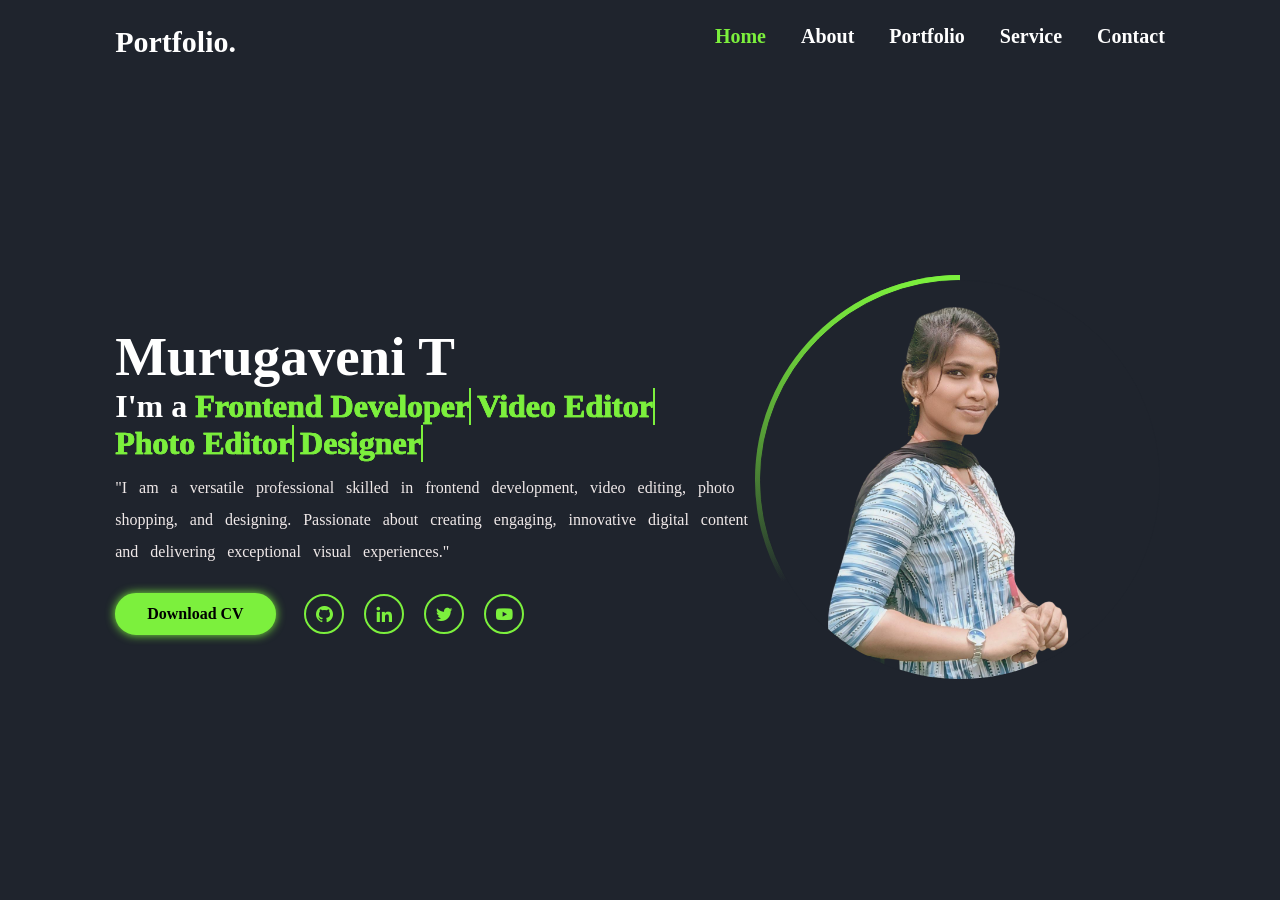
<file: index.html>
<!DOCTYPE html>
<html lang="en">
<head>
  <meta charset="UTF-8">
  <meta name="viewport" content="width=device-width, initial-scale=1.0">
  <title>Document</title>
  <link href='https://unpkg.com/boxicons@2.1.4/css/boxicons.min.css' rel='stylesheet'>
  <link rel="stylesheet" href="style12.css">
</head>
<body>
  
<nav class="navbar">
  <a href="#" class="logo">Portfolio.</a>
  <ul>
    <li class="active"><a href="#">Home</a></li>
    <li><a href="#">About</a></li>
    <li><a href="#">Portfolio</a></li>
    <li><a href="#">Service</a></li>
    <li><a href="#">Contact</a></li>

  </ul>
</nav>

<div class="bars-animation">
  <div class="bar" style="--i:6;"></div>
  <div class="bar" style="--i:5;"></div>
  <div class="bar" style="--i:4;"></div>
  <div class="bar" style="--i:3;"></div>
  <div class="bar" style="--i:2;"></div>
  <div class="bar" style="--i:1;"></div>
</div>

<section class="home">
  <div class="home-info">
    <h1>Murugaveni T</h1>
    <h2>I'm a 
      <span style="--i:4;" data-text="Frontend Developer">Frontend Developer</span>
      <span style="--i:3;" data-text="Video Editor">Video Editor</span>
      <span style="--i:2;" data-text="Photo Editor">Photo Editor</span>
      <span style="--i:1;" data-text="Designer">Designer</span>

    </h2>
    <p>

      "I am a versatile professional skilled in frontend development, video editing, photo shopping, and designing. Passionate about creating engaging, innovative digital content and delivering exceptional visual experiences."</p>
    <div class="btn-sci">
      <a href="#" class="btn">Download CV</a>
      <div class="sci">
        <a href="https://github.com/MURUGA438" target="_blank"><i class='bx bxl-github'></i></a>
        <a href="https://www.linkedin.com/in/murugaveni501?utm_source=share&utm_campaign=share_via&utm_content=profile&utm_medium=android_app" target="_blank"><i class='bx bxl-linkedin' ></i></a>
        <a href="https://x.com/Muruga32225793" target="_blank"><i class='bx bxl-twitter' ></i></a>
        <a href="https://youtube.com/@m5432-g2x?si=3Wtuab9IIH0NONWP" target="_blank"><i class='bx bxl-youtube' ></i></a>
      </div>
    </div>
  </div>

<div class="home-img">
  <div class="img-box">
    <div class="img-item">
      <img src="transparent-muruga.png" alt="">
    </div>
  </div>
</div>

</section>

</body>
</html>
</file>
<file: style12.css>
*{
    margin: 0%;
    padding:0%;
    box-sizing: border-box;
    font-family: Cambria, Cochin, Georgia, Times, 'Times New Roman', serif;
}

a{
    text-decoration: none;
    color: white;
}

p{
    line-height: 2rem;
    word-spacing: 0.5em;
    color: rgb(240, 233, 233);
}


.navbar{
    position: fixed;
    left: 0%;
    top: 0%;
    width: 100%;
    gap: 50px;
    padding: 25px 9%;
    display: flex;
    justify-content: center;
    justify-content: space-between;
    z-index: 100;
    visibility: hidden;
    opacity: 0;
    animation: show-content 1.5s linear forwards;
    animation-delay: 1.2s;
}

@keyframes show-content{
    100%{
        visibility: visible;
        opacity: 1;
    }
}

.navbar .logo{
    font-size: 30px;
    font-weight: 700;
}

.navbar ul{
    display: flex;
}

.navbar ul li{
    list-style: none;
    margin-left: 35px;
} 

.navbar ul li a{
    font-size: 20px;
    font-weight: 800;
    transition: .5s;
}

.navbar ul li:hover a,
.navbar ul li.active a{
    color: #7cf03d;
}


.home{
    display: flex;
    align-items: center;
    height: 100vh;
    padding: 60px 9% 0;
    color: white;
    visibility: hidden;
    opacity: 0;
    animation: show-content 1.5s linear forwards;
    animation-delay: 1.6s;
}


.home-info h1{
    font-size: 55px;
}

h1{
    text-wrap: nowrap;
    display: flex;
}

.home-info h2{
    display: inline-block;
    font-size: 32px;
    margin-top: 0 ;
}

.home-info h2 span{
    position: relative;
    display: inline-block;
    color: transparent;
    -webkit-text-stroke: .7px #7cf03d;
    animation: display-text 16s linear infinite;
    animation-delay: calc(-4s * var(--i));
}

@keyframes display-text{
    25%,100%{
        display: none;
    }
}

.home-info h2 span::before{
    content: attr(data-text);
    position: absolute;
    width: 100%;
    border-right: 2px solid #7cf03d;
    color: #7cf03d;
    white-space: nowrap;
    overflow: hidden;
    animation: fill-text 4s linear infinite;
}

@keyframes fill-text{
    10%,
    100%{
        width: 0;
    }

    70%,
    90%{
        width: 100%;
    }
}


.home-info p{
    font-size: 16px;
    margin: 10px 0 25px;
}

.home-info .btn-sci{
    display: flex;
    align-items: center;
}

.btn{
    display: inline-block;
    padding: 10px 30px;
    background:#7cf03d;
    border: 2px solid #7cf03d;
    border-radius: 40px;
    box-shadow: 0 0 10px #7cf03d;
    font-size: 16px;
    font-weight: bolder;
    color: black;
    transition: .5s;
}

.btn:hover{
    background: transparent;
    color: #7cf03d;
    box-shadow: none;
}

.home-info .btn-sci .sci{
    margin-left: 20px;

}

.home-info .btn-sci .sci a {
    display: inline-flex;
    padding: 8px;
    border: 2px solid #7cf03d;
    border-radius: 50%;
    font-size: 20px;
    color: #7cf03d;
    margin: 0 8px ;
    transition: .5s;
   
}


.home-info .btn-sci .sci a:hover{
    background: #7cf03d;
    color: black;
    box-shadow: 0 0 10px #7cf03d;
}


.home-img .img-box{
    position: relative;
    width: 32vw;
    height: 32vw;
    border-radius: 50%;
    padding: 5px;
    display: flex;
    justify-content: center;
    align-items: center;
    overflow: hidden;
}

.home-img .img-box::before,
.home-img .img-box::after{
        content: '';
        position: absolute;
        width: 500px;
        height: 500px;
        background: conic-gradient(transparent,transparent,transparent,#7cf03d);
        transform: rotate(0deg);
        animation: rotate-border 10s linear infinite;
    }

    .home-img .img-box::after{
        animation-delay: -5s;
    }

@keyframes rotate-border{
    100%{
        transform: rotate(360deg);
    }
}


.home-img .img-box .img-item{
    position: relative;
    width: 100%;
    height: 100%;
    background:#1f242d;
    border-radius: 50%;
    border: .1px solid #1f242d;
    display: flex;
    justify-content: center;
    z-index: 1;
    overflow: hidden;
   
   
}

.home-img .img-box .img-item img{
    position: absolute;
    display: block;
    width: 115%;
    object-fit: cover;
    mix-blend-mode:lighten;
}

.bars-animation{
    position: absolute;
    width: 100%;
    height: 100%;
    display: flex;
    z-index: -1;

}

.bars-animation .bar{
    width: 100%;
    height: 100%;
    background: #1f242d;
    transform: translateY(-100%);
    animation: show-bars .5s ease-in-out forwards;
    animation-delay: calc(.1s * var(--i)) ;
}

@keyframes show-bars{
    100%{
        transform:translate(0%);
    }
}
</file>
